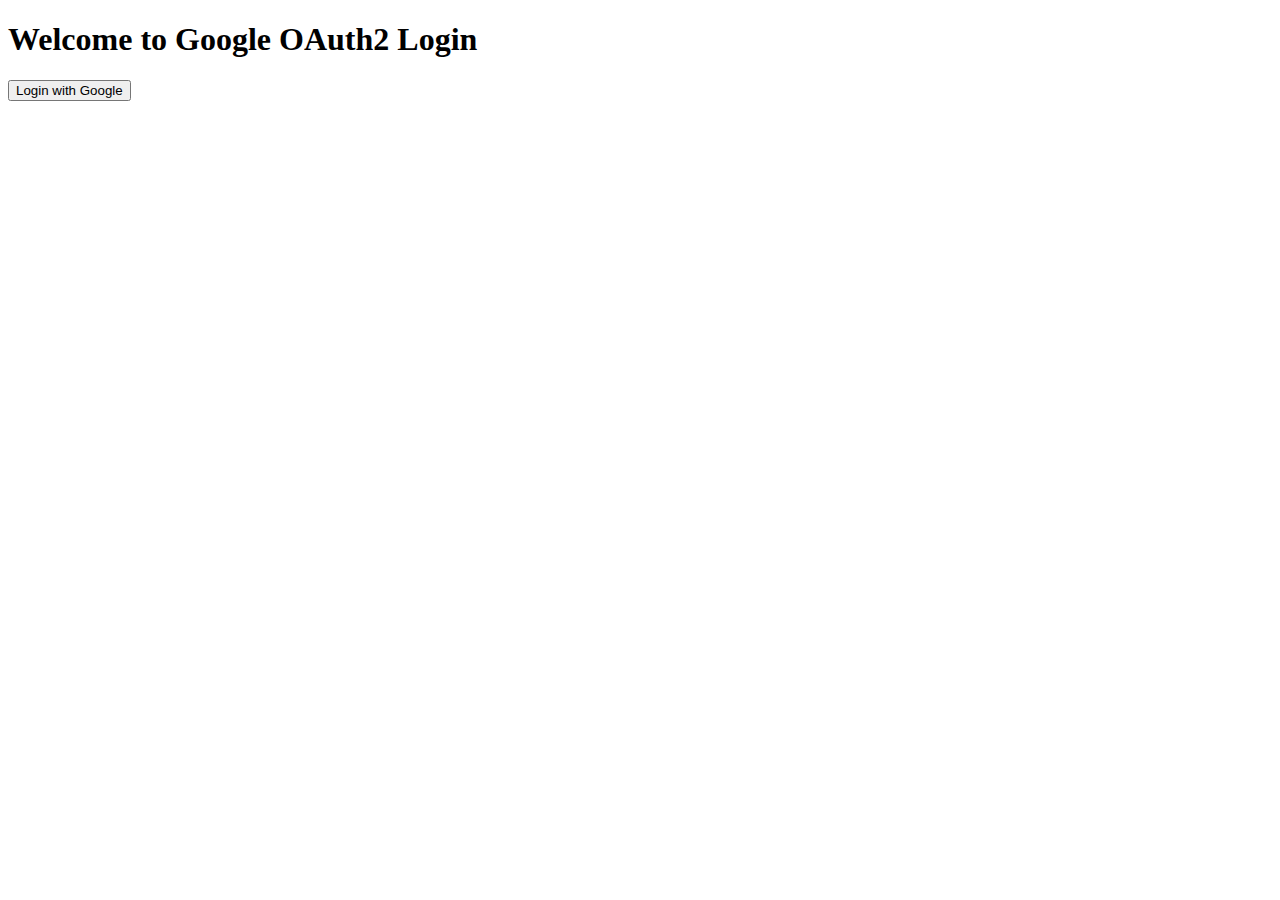
<file: OAuth2Test/src/main/resources/templates/index.html>
<!DOCTYPE html>
<html xmlns:th="http://www.thymeleaf.org">
<head>
  <title>Login with Google</title>
</head>
<body>
<h1>Welcome to Google OAuth2 Login</h1>
<a href="/oauth2/authorization/google">
  <button>Login with Google</button>
</a>
</body>
</html>
</file>
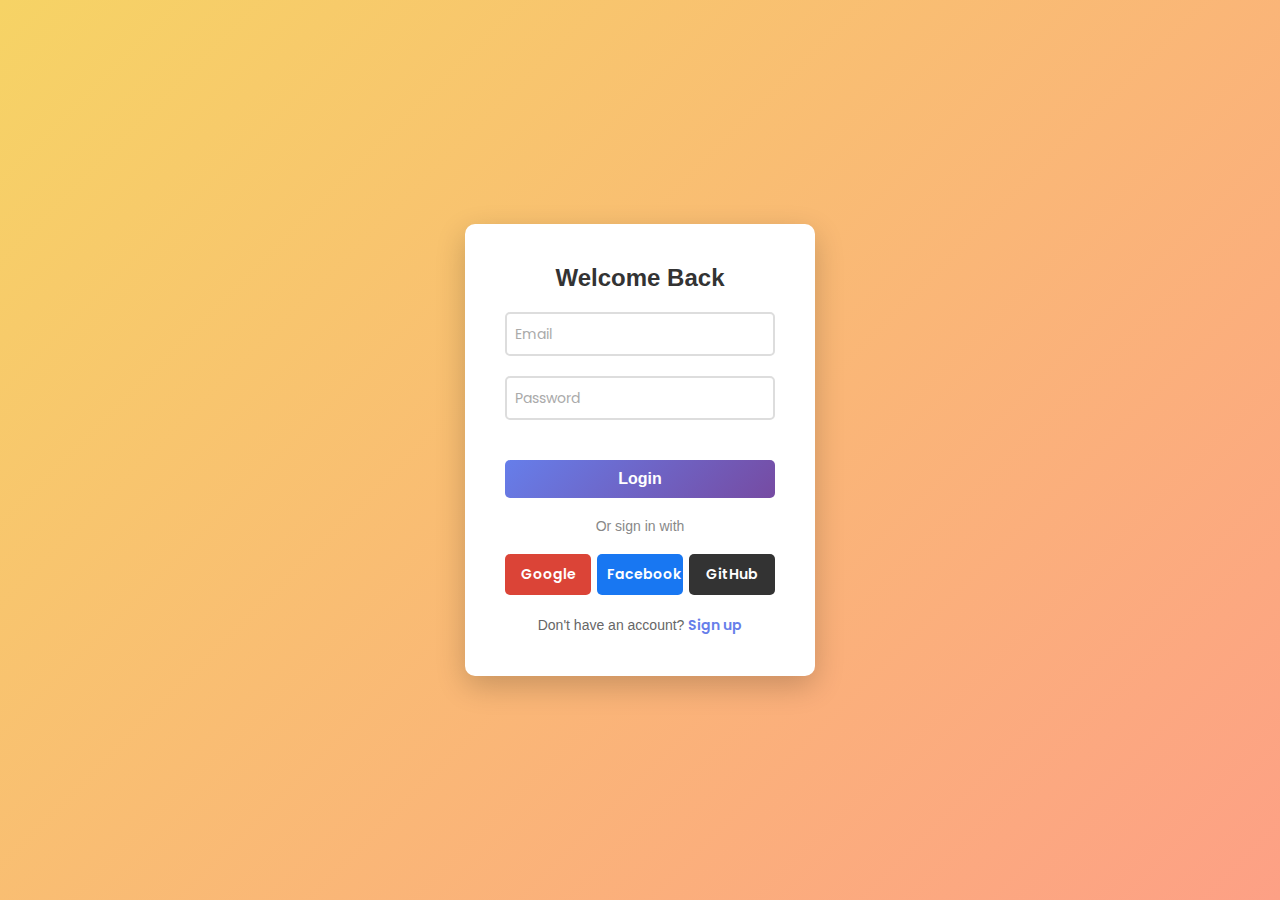
<file: DemoOAuth2FE/login.html>
<!DOCTYPE html>
<html lang="en">
<head>
    <meta charset="UTF-8">
    <meta name="viewport" content="width=device-width, initial-scale=1.0">
    <title>Login Page</title>
    <link rel="stylesheet" href="styles.css">
</head>
<body>

<div class="login-container">
    <h2 class="title">Welcome Back</h2>

    <div class="input-group">
        <input type="text" id="email" required>
        <label for="email">Email</label>
    </div>

    <div class="input-group">
        <input type="password" id="password" required>
        <label for="password">Password</label>
    </div>

    <button class="login-btn" onclick="login()">Login</button>

    <p class="or-text">Or sign in with</p>

    <div class="social-login">
        <a href="#" class="social-btn google" onclick="loginWithGoogle()">Google</a>
        <a href="http://localhost:8081/oauth2/authorization/facebook" class="social-btn facebook">Facebook</a>
        <a href="http://localhost:8081/oauth2/authorization/github" class="social-btn github">GitHub</a>
    </div>

    <p class="register-text">Don't have an account? <a href="#">Sign up</a></p>
</div>

<script src="scripts.js"></script>
</body>
</html>
</file>
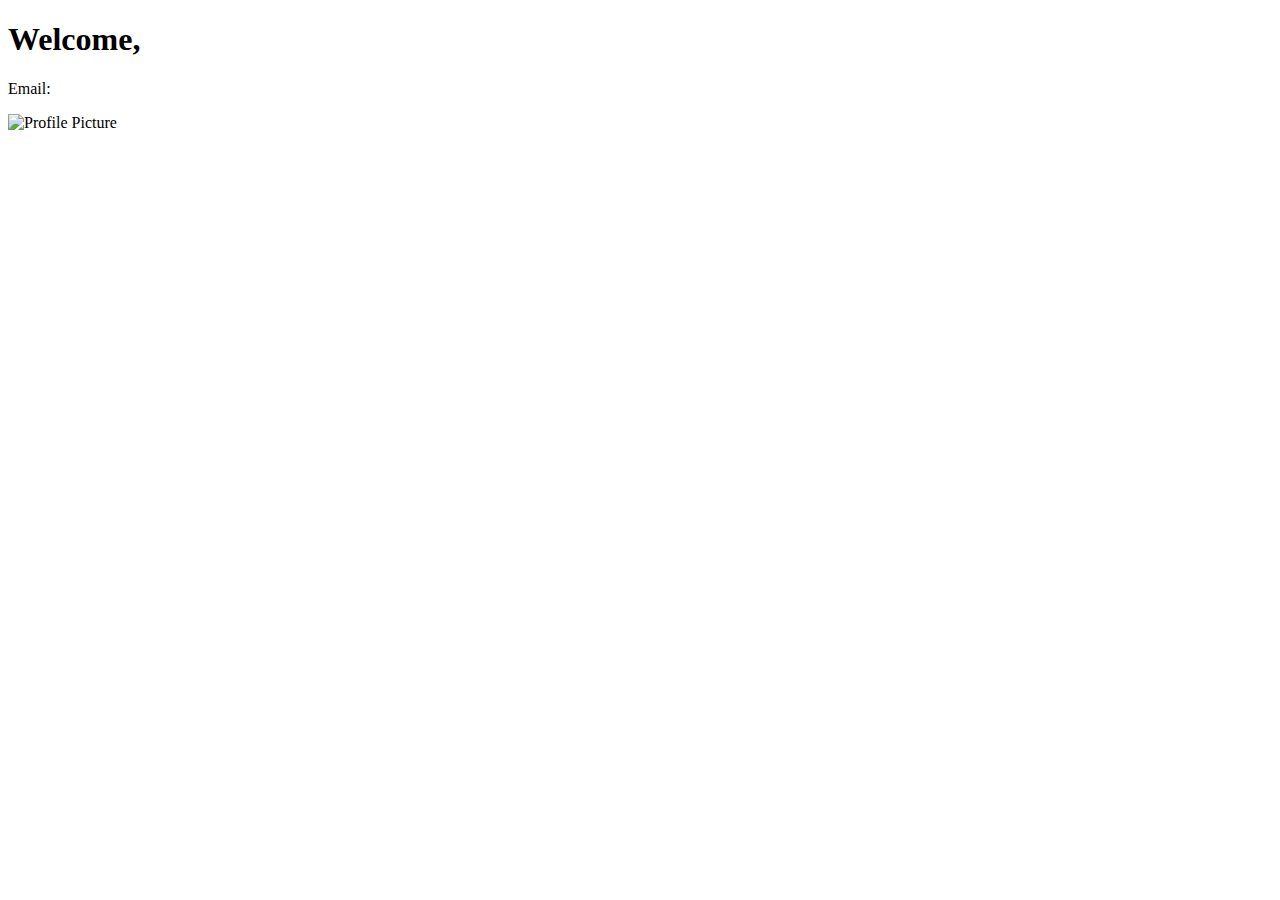
<file: OAuth2Test/src/main/resources/templates/userprofile.html>
<!DOCTYPE html>
<html xmlns:th="http://www.thymeleaf.org">
<head>
    <title>User Profile</title>
</head>
<body>
<h1>Welcome, <span th:text="${name}"></span></h1>
<p>Email: <span th:text="${email}"></span></p>
<img th:src="${picture}" alt="Profile Picture" />
</body>
</html>
</file>
<file: DemoOAuth2FE/styles.css>
/* Import Google Font */
@import url('https://fonts.googleapis.com/css2?family=Poppins:wght@300;400;600&display=swap');

* {
    margin: 0;
    padding: 0;
    box-sizing: border-box;
    font-family: 'Poppins', sans-serif;
}

body {
    background: linear-gradient(135deg, #667eea, #764ba2);
    display: flex;
    justify-content: center;
    align-items: center;
    height: 100vh;
}

.login-container {
    background: white;
    padding: 40px;
    width: 350px;
    border-radius: 10px;
    box-shadow: 0px 10px 30px rgba(0, 0, 0, 0.2);
    text-align: center;
    animation: fadeIn 1s ease-in-out;
}

.title {
    font-size: 24px;
    font-weight: 600;
    margin-bottom: 20px;
}

.input-group {
    position: relative;
    margin: 20px 0;
}

.input-group input {
    width: 100%;
    padding: 10px;
    border: 2px solid #ddd;
    border-radius: 5px;
    outline: none;
    transition: 0.3s;
}

.input-group label {
    position: absolute;
    top: 50%;
    left: 10px;
    transform: translateY(-50%);
    color: #aaa;
    font-size: 14px;
    transition: 0.3s;
    pointer-events: none;
}

.input-group input:focus,
.input-group input:valid {
    border-color: #667eea;
}

.input-group input:focus + label,
.input-group input:valid + label {
    top: 10px;
    font-size: 12px;
    color: #667eea;
}

.login-btn {
    width: 100%;
    padding: 10px;
    background: linear-gradient(135deg, #667eea, #764ba2);
    border: none;
    color: white;
    font-size: 16px;
    font-weight: 600;
    border-radius: 5px;
    cursor: pointer;
    transition: 0.3s;
}

.login-btn:hover {
    opacity: 0.9;
    transform: scale(1.05);
}

.or-text {
    margin: 20px 0;
    color: #888;
    font-size: 14px;
}

.social-login {
    display: flex;
    justify-content: space-between;
}

.social-btn {
    text-decoration: none;
    padding: 10px;
    width: 32%;
    text-align: center;
    font-size: 14px;
    font-weight: 600;
    border-radius: 5px;
    color: white;
    transition: 0.3s;
}

.google { background: #DB4437; }
.facebook { background: #1877F2; }
.github { background: #333; }

.social-btn:hover {
    opacity: 0.8;
    transform: scale(1.05);
}

.register-text {
    margin-top: 20px;
    font-size: 14px;
}

.register-text a {
    color: #667eea;
    text-decoration: none;
    font-weight: 600;
}

@keyframes fadeIn {
    from { opacity: 0; transform: translateY(-20px); }
    to { opacity: 1; transform: translateY(0); }
}

/* Reset mặc định */
body, h2, p, button {
    margin: 0;
    padding: 0;
    font-family: 'Arial', sans-serif;
}

/* Căn giữa toàn bộ nội dung */
body {
    display: flex;
    justify-content: center;
    align-items: center;
    height: 100vh;
    background: linear-gradient(135deg, #f6d365, #fda085);
}

/* Hộp chứa profile */
.profile-container {
    background: white;
    padding: 30px;
    border-radius: 15px;
    box-shadow: 0px 10px 30px rgba(0, 0, 0, 0.1);
    text-align: center;
    width: 350px;
    animation: fadeIn 0.5s ease-in-out;
}

/* Ảnh đại diện */
#user-pic {
    width: 120px;
    height: 120px;
    border-radius: 50%;
    border: 4px solid #fda085;
    margin-bottom: 15px;
}

/* Tên người dùng */
h2 {
    font-size: 24px;
    color: #333;
    margin-bottom: 10px;
}

/* Email */
p {
    font-size: 16px;
    color: #666;
}

/* Nút Logout */
button {
    margin-top: 20px;
    padding: 10px 20px;
    background: #fda085;
    border: none;
    color: white;
    font-size: 18px;
    border-radius: 5px;
    cursor: pointer;
    transition: 0.3s ease-in-out;
}

button:hover {
    background: #f67d3b;
}

/* Hiệu ứng xuất hiện */
@keyframes fadeIn {
    from {
        opacity: 0;
        transform: translateY(-20px);
    }
    to {
        opacity: 1;
        transform: translateY(0);
    }
}
</file>
